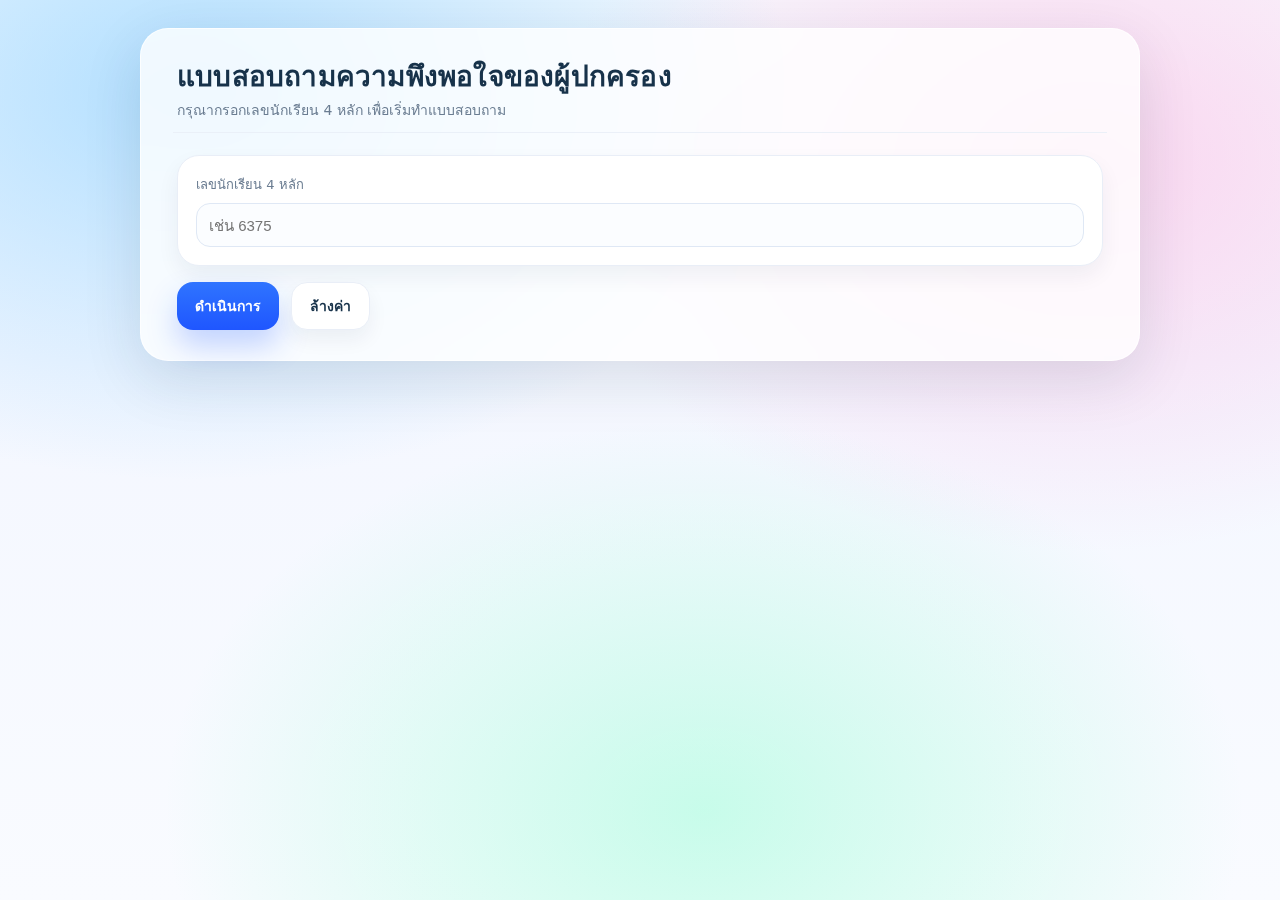
<file: index.html>
<!doctype html>
<html lang="th">
<head>
  <meta charset="UTF-8" />
  <meta name="viewport" content="width=device-width, initial-scale=1" />
  <title>แบบสอบถามความพึงพอใจผู้ปกครอง</title>
  <link rel="stylesheet" href="style.css" />
</head>

<body>
  <div class="container">

    <div class="card">
      <div class="card-header">
        <h1 class="card-title">แบบสอบถามความพึงพอใจของผู้ปกครอง</h1>
        <p class="card-subtitle">กรุณากรอกเลขนักเรียน 4 หลัก เพื่อเริ่มทำแบบสอบถาม</p>
      </div>

      <div class="card-body">
        <div class="box">
          <label>เลขนักเรียน 4 หลัก</label>
          <input id="sid" type="text" inputmode="numeric" maxlength="4" placeholder="เช่น 6375">
        </div>

        <div id="msg" class="msg" style="display:none;"></div>

        <div class="actions">
          <button id="btnGo" class="btn btn-primary">ดำเนินการ</button>
          <button id="btnClear" class="btn btn-outline" type="button">ล้างค่า</button>
        </div>
      </div>
    </div>

  </div>

  <script>
    const sidEl = document.getElementById("sid");
    const msgEl = document.getElementById("msg");

    function showMsg(text){
      msgEl.style.display = "block";
      msgEl.textContent = text;
    }
    function hideMsg(){
      msgEl.style.display = "none";
      msgEl.textContent = "";
    }

    sidEl.addEventListener("input", ()=>{
      sidEl.value = sidEl.value.replace(/\D/g,"").slice(0,4);
      hideMsg();
    });

    document.getElementById("btnGo").addEventListener("click", ()=>{
      const sid = sidEl.value.trim();
      if(!/^\d{4}$/.test(sid)){
        showMsg("⚠️ กรุณากรอกเลขนักเรียนให้ครบ 4 หลัก");
        return;
      }
      location.href = `student.html?sid=${encodeURIComponent(sid)}`;
    });

    document.getElementById("btnClear").addEventListener("click", ()=>{
      sidEl.value = "";
      hideMsg();
      sidEl.focus();
    });
  </script>
</body>
</html>
</file>
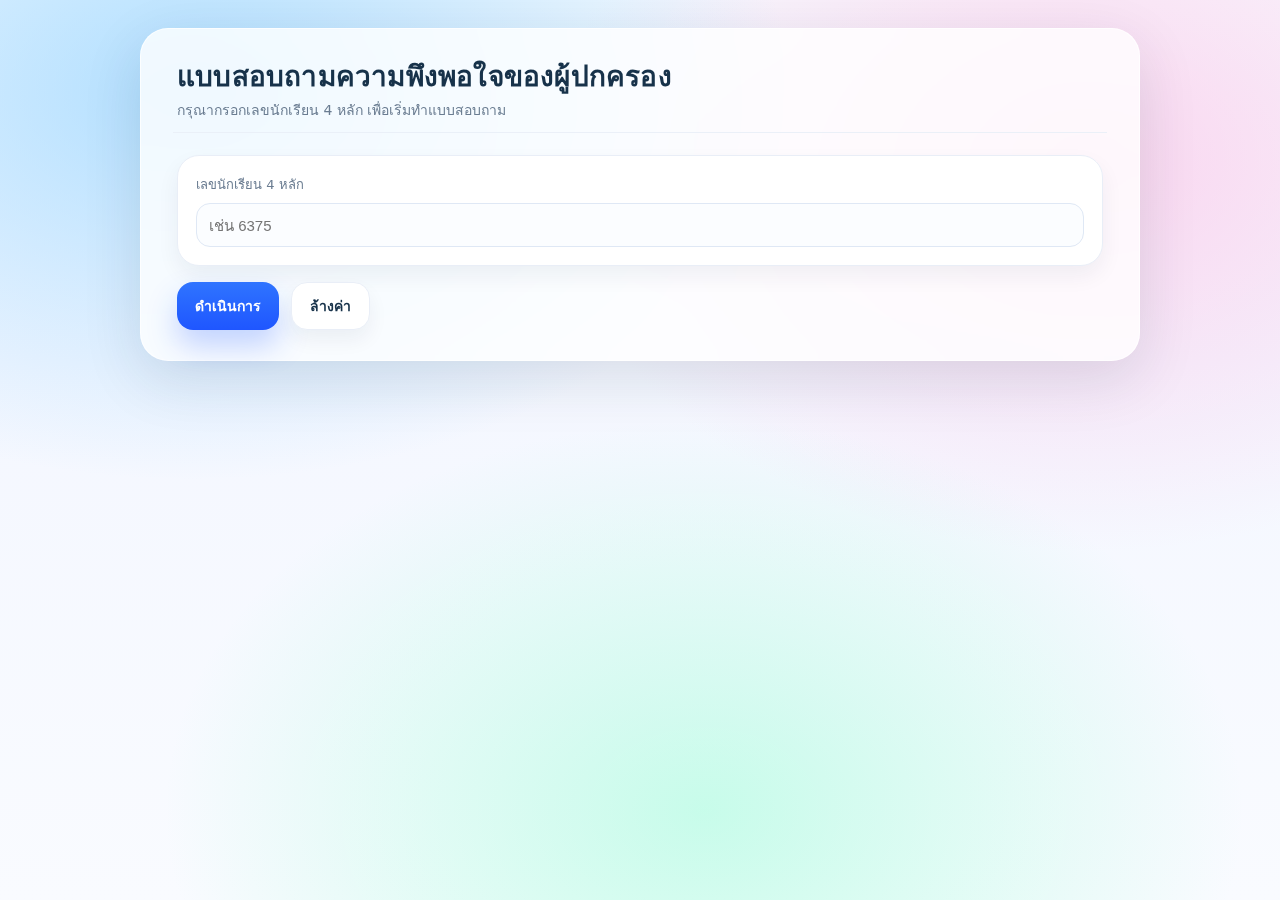
<file: parent-info.html>
<!doctype html>
<html lang="th">
<head>
  <meta charset="UTF-8" />
  <meta name="viewport" content="width=device-width, initial-scale=1" />
  <title>ข้อมูลผู้ปกครอง</title>
  <link rel="stylesheet" href="style.css" />
</head>

<body>
  <div class="container">

    <div class="card">
      <div class="card-header">
        <h1 class="card-title">ข้อมูลผู้ปกครอง</h1>
        <p class="card-subtitle">กรุณากรอกข้อมูลให้ครบถ้วนก่อนทำแบบสอบถาม</p>
      </div>

      <div class="card-body">
        <div class="grid grid-2">

          <div class="box">
            <label>ชื่อบิดา-มารดา / ผู้ปกครอง</label>
            <input id="parentName" type="text" placeholder="เช่น นาย... / นาง... / น.ส...." />
          </div>

          <div class="box">
            <label>อาชีพ</label>
            <input id="parentJob" type="text" placeholder="เช่น รับราชการ / ค้าขาย / รับจ้าง" />
          </div>

          <div class="box">
            <label>เบอร์โทรศัพท์</label>
            <input id="parentPhone" type="text" inputmode="numeric" placeholder="เช่น 08xxxxxxxx" />
          </div>

          <div class="box">
            <label>นักเรียนอาศัยอยู่กับใคร</label>
            <select id="livingWith">
              <option value="">-- เลือก --</option>
              <option value="บิดา">บิดา</option>
              <option value="มารดา">มารดา</option>
              <option value="บิดา-มารดา">บิดา-มารดา</option>
              <option value="ญาติ">ญาติ</option>
              <option value="ผู้ปกครองอื่น">ผู้ปกครองอื่น</option>
            </select>
          </div>

          <div class="box" style="grid-column: 1 / -1;">
            <label>ที่อยู่</label>

            <div class="grid grid-2" style="margin-top:10px;">
              <div>
                <label>บ้านเลขที่</label>
                <input id="addrNo" type="text" placeholder="เช่น 99/1" />
              </div>

              <div>
                <label>หมู่</label>
                <input id="addrMoo" type="text" placeholder="เช่น 3" />
              </div>

              <div>
                <label>ตำบล</label>
                <input id="addrTambon" type="text" placeholder="เช่น ต.เขาน้อย" />
              </div>

              <div>
                <label>อำเภอ</label>
                <input id="addrAmphoe" type="text" placeholder="เช่น อ.เมือง" />
              </div>

              <div>
                <label>จังหวัด</label>
                <input id="addrProvince" type="text" placeholder="เช่น เพชรบูรณ์" />
              </div>

              <div>
                <label>เลขไปรษณีย์</label>
                <input id="addrZip" type="text" inputmode="numeric" maxlength="5" placeholder="เช่น 67160" />
              </div>
            </div>
          </div>

        </div>

        <div id="formMsg" class="msg" style="display:none;"></div>

        <div class="actions">
          <button id="btnNext" class="btn btn-primary" disabled>ถัดไปทำแบบสอบถาม</button>
          <button id="btnBack" class="btn btn-outline">ย้อนกลับ</button>
        </div>
      </div>
    </div>

  </div>

  <script src="script.js"></script>
</body>
</html>
</file>
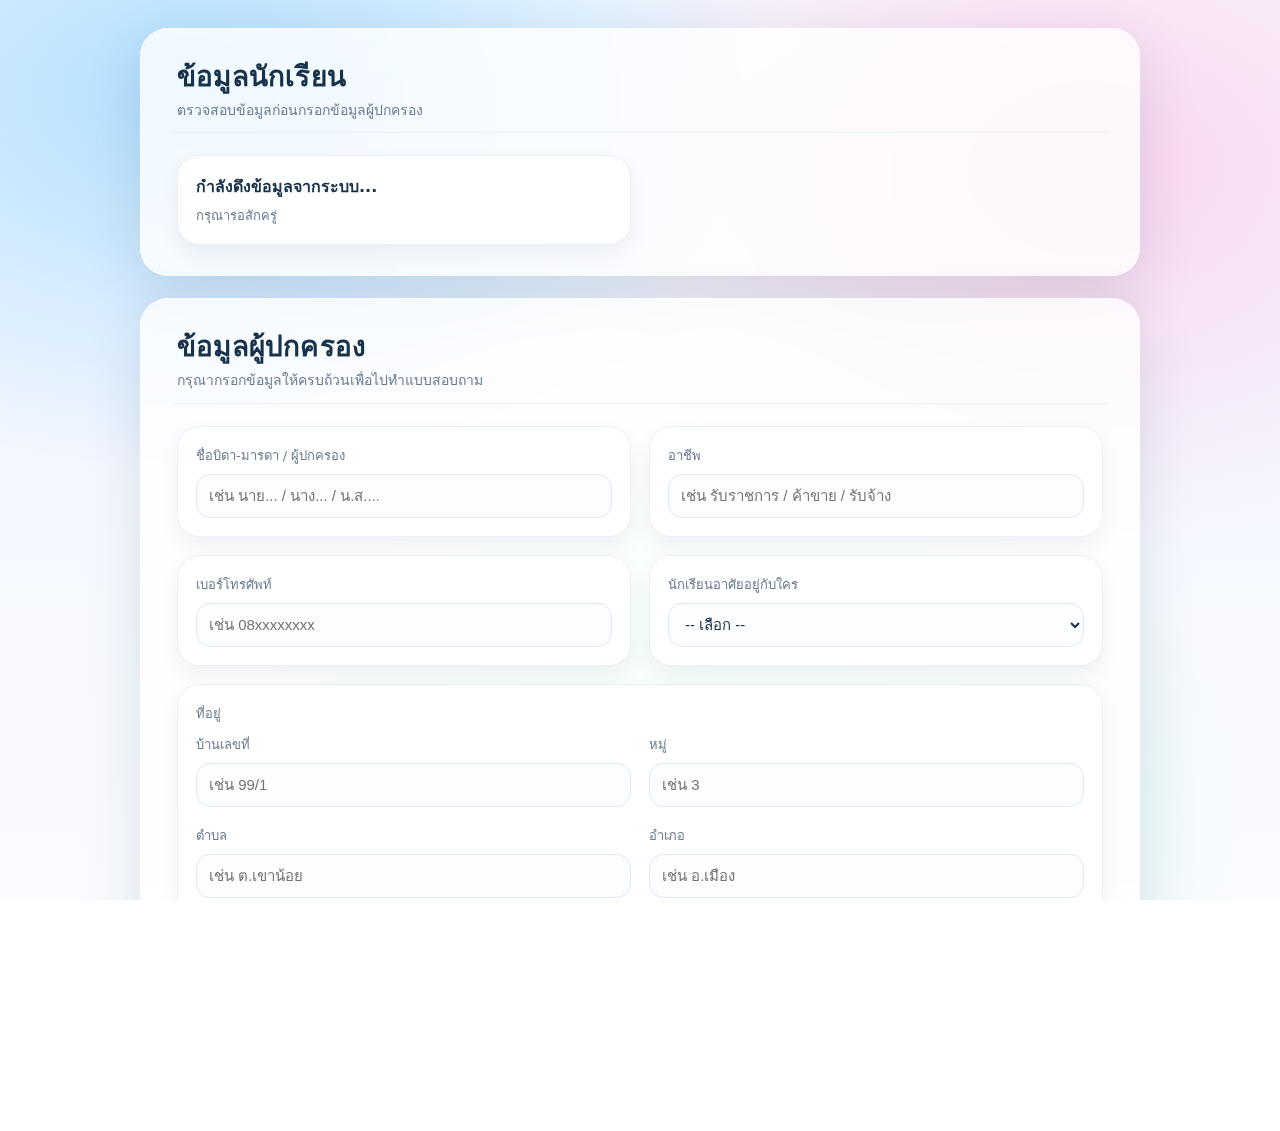
<file: parent.html>
<!doctype html>
<html lang="th">
<head>
  <meta charset="UTF-8" />
  <meta name="viewport" content="width=device-width, initial-scale=1" />
  <title>ข้อมูลผู้ปกครอง</title>
  <link rel="stylesheet" href="style.css" />
</head>

<body>
  <div class="container">

    <!-- ✅ Student info -->
    <div class="card">
      <div class="card-header">
        <h1 class="card-title">ข้อมูลนักเรียน</h1>
        <p class="card-subtitle">ตรวจสอบข้อมูลก่อนกรอกข้อมูลผู้ปกครอง</p>
      </div>

      <div class="card-body">
        <div id="studentGrid" class="grid grid-2">
          <div class="box">
            <b>กำลังดึงข้อมูลจากระบบ...</b>
            <div class="muted">กรุณารอสักครู่</div>
          </div>
        </div>

        <div id="studentMsg" class="msg" style="display:none;"></div>
      </div>
    </div>

    <!-- ✅ Parent info -->
    <div class="card">
      <div class="card-header">
        <h2 class="card-title">ข้อมูลผู้ปกครอง</h2>
        <p class="card-subtitle">กรุณากรอกข้อมูลให้ครบถ้วนเพื่อไปทำแบบสอบถาม</p>
      </div>

      <div class="card-body">
        <div class="grid grid-2">

          <div class="box">
            <label>ชื่อบิดา-มารดา / ผู้ปกครอง</label>
            <input id="parentName" type="text" placeholder="เช่น นาย... / นาง... / น.ส...." />
          </div>

          <div class="box">
            <label>อาชีพ</label>
            <input id="parentJob" type="text" placeholder="เช่น รับราชการ / ค้าขาย / รับจ้าง" />
          </div>

          <div class="box">
            <label>เบอร์โทรศัพท์</label>
            <input id="parentPhone" type="text" inputmode="numeric" placeholder="เช่น 08xxxxxxxx" />
          </div>

          <div class="box">
            <label>นักเรียนอาศัยอยู่กับใคร</label>
            <select id="livingWith">
              <option value="">-- เลือก --</option>
              <option value="บิดา">บิดา</option>
              <option value="มารดา">มารดา</option>
              <option value="บิดา-มารดา">บิดา-มารดา</option>
              <option value="ญาติ">ญาติ</option>
              <option value="ผู้ปกครองอื่น">ผู้ปกครองอื่น</option>
            </select>
          </div>

          <!-- ✅ Address split -->
          <div class="box" style="grid-column: 1 / -1;">
            <label>ที่อยู่</label>

            <div class="grid grid-2" style="margin-top:10px;">
              <div>
                <label>บ้านเลขที่</label>
                <input id="addrNo" type="text" placeholder="เช่น 99/1" />
              </div>

              <div>
                <label>หมู่</label>
                <input id="addrMoo" type="text" placeholder="เช่น 3" />
              </div>

              <div>
                <label>ตำบล</label>
                <input id="addrTambon" type="text" placeholder="เช่น ต.เขาน้อย" />
              </div>

              <div>
                <label>อำเภอ</label>
                <input id="addrAmphoe" type="text" placeholder="เช่น อ.เมือง" />
              </div>

              <div>
                <label>จังหวัด</label>
                <input id="addrProvince" type="text" placeholder="เช่น เพชรบูรณ์" />
              </div>

              <div>
                <label>เลขไปรษณีย์</label>
                <input id="addrZip" type="text" inputmode="numeric" maxlength="5" placeholder="เช่น 67160" />
              </div>
            </div>
          </div>
        </div>

        <div id="formMsg" class="msg" style="display:none;"></div>

        <div class="actions">
          <button id="btnNext" class="btn btn-primary" disabled>ถัดไปทำแบบสอบถาม</button>
          <button id="btnBack" class="btn btn-outline">ย้อนกลับ</button>
        </div>
      </div>
    </div>

  </div>

  <script src="script.js"></script>
</body>
</html>
</file>
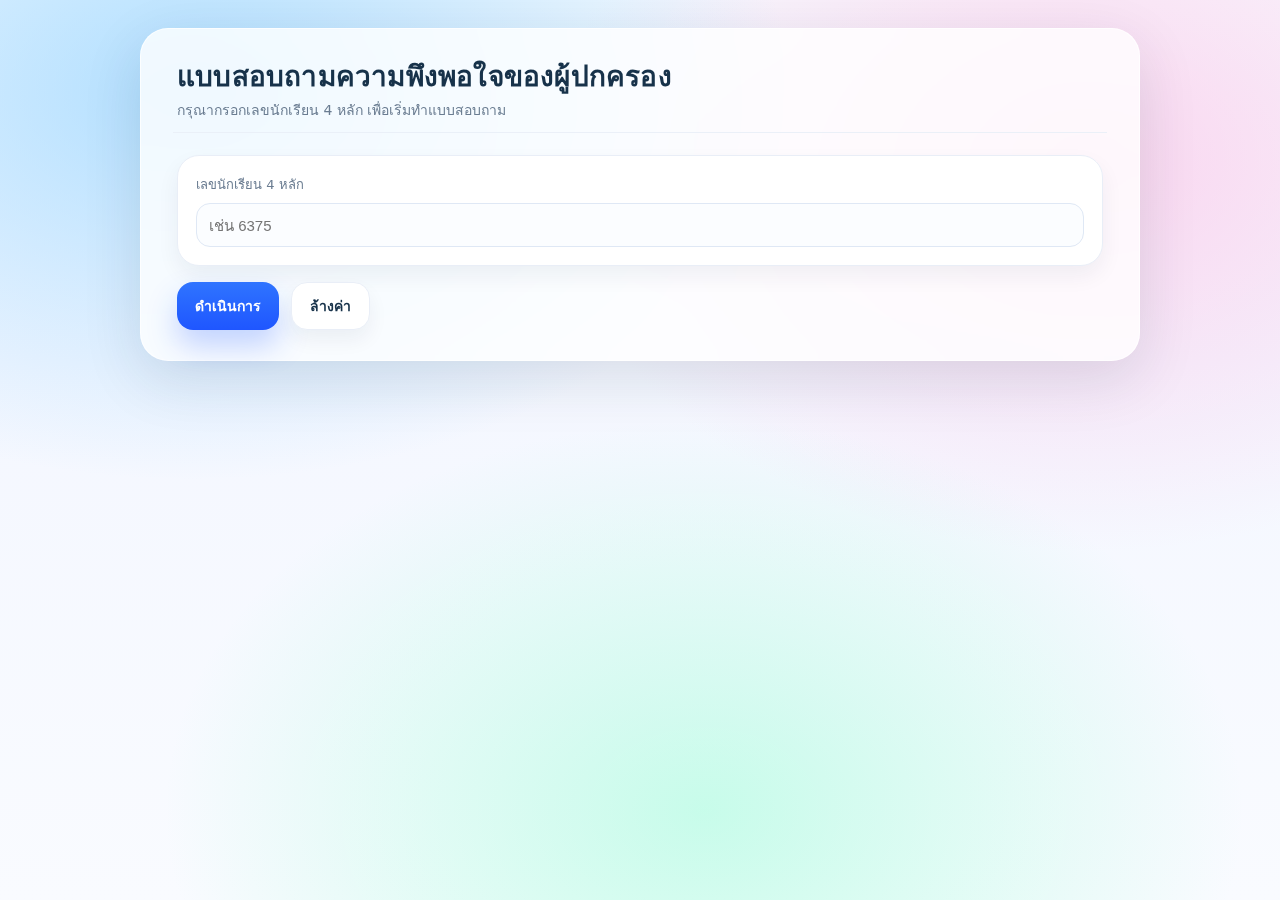
<file: student.html>
<!doctype html>
<html lang="th">
<head>
  <meta charset="UTF-8" />
  <meta name="viewport" content="width=device-width, initial-scale=1" />
  <title>ข้อมูลนักเรียน</title>
  <link rel="stylesheet" href="style.css" />
</head>

<body>
  <div class="container">

    <div class="card">
      <div class="card-header">
        <h1 class="card-title">ข้อมูลนักเรียน</h1>
        <p class="card-subtitle">ตรวจสอบข้อมูลนักเรียนก่อนกรอกข้อมูลผู้ปกครอง</p>
      </div>

      <div class="card-body">
        <div id="studentGrid" class="grid grid-2">
          <div class="box">
            <b>กำลังดึงข้อมูลจากระบบ...</b>
            <div class="muted">กรุณารอสักครู่</div>
          </div>
        </div>

        <div id="studentMsg" class="msg" style="display:none;"></div>

        <div class="actions">
          <button id="btnNextToParent" class="btn btn-primary">ถัดไปกรอกข้อมูลผู้ปกครอง</button>
          <button id="btnBack" class="btn btn-outline">ย้อนกลับ</button>
        </div>
      </div>
    </div>

  </div>

  <script src="script.js"></script>
</body>
</html>
</file>
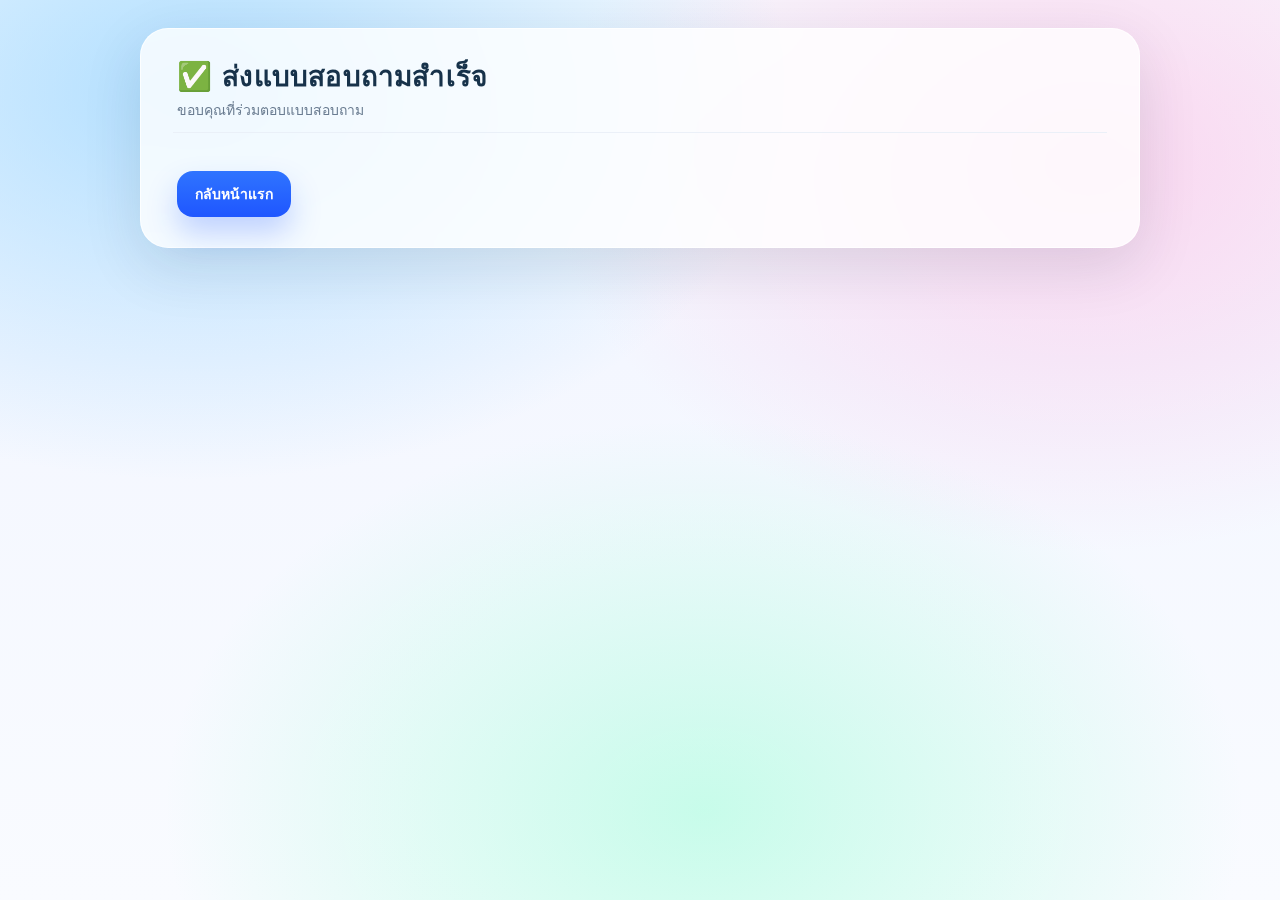
<file: success.html>
<!doctype html>
<html lang="th">
<head>
  <meta charset="UTF-8" />
  <meta name="viewport" content="width=device-width, initial-scale=1" />
  <title>สำเร็จ</title>
  <link rel="stylesheet" href="style.css" />
</head>

<body>
  <div class="container">
    <div class="card">
      <div class="card-header">
        <h1 class="card-title">✅ ส่งแบบสอบถามสำเร็จ</h1>
        <p class="card-subtitle">ขอบคุณที่ร่วมตอบแบบสอบถาม</p>
      </div>

      <div class="card-body">
        <div class="actions">
          <button class="btn btn-primary" onclick="location.href='index.html'">กลับหน้าแรก</button>
        </div>
      </div>
    </div>
  </div>
</body>
</html>
</file>
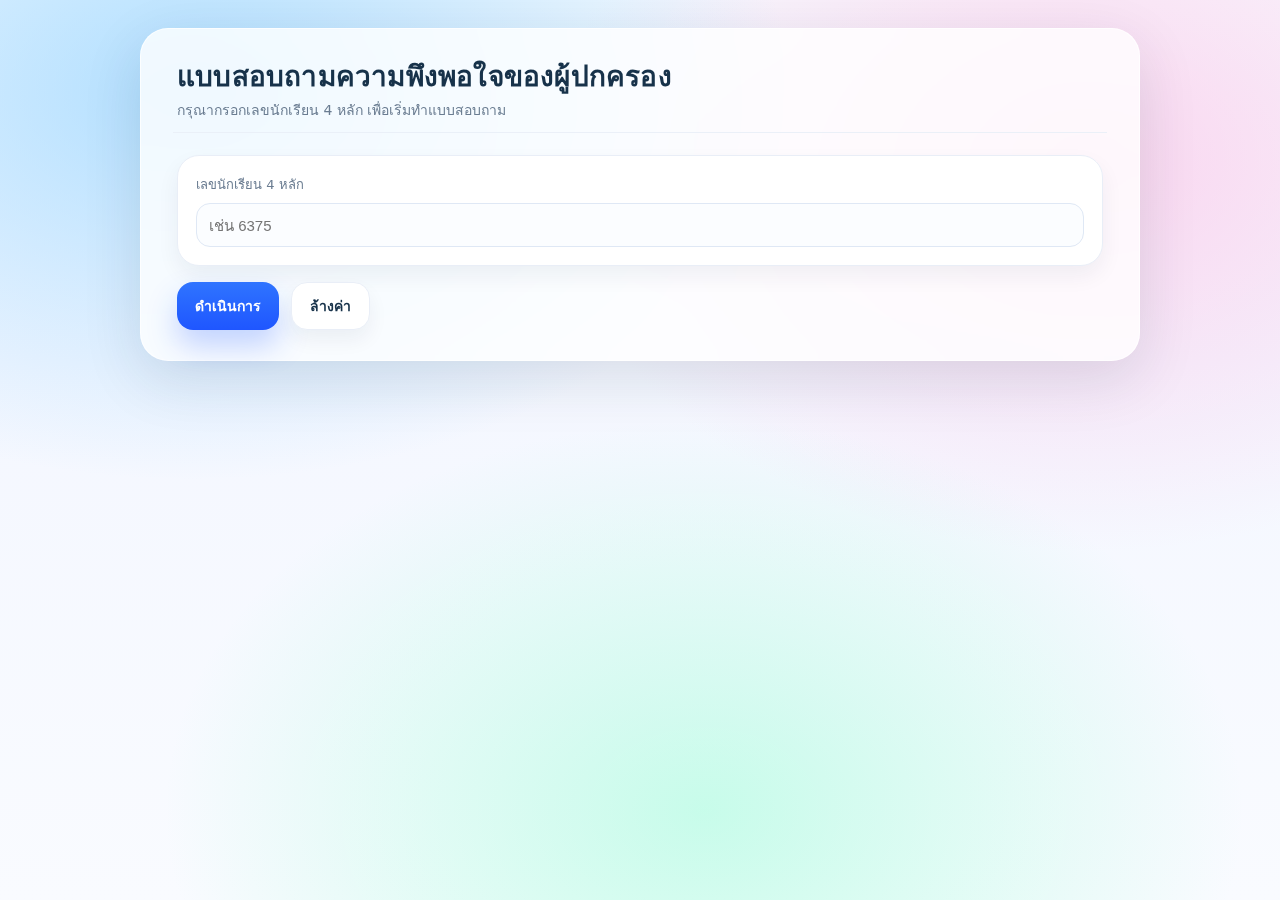
<file: survey.html>
<!doctype html>
<html lang="th">
<head>
  <meta charset="UTF-8" />
  <meta name="viewport" content="width=device-width, initial-scale=1" />
  <title>แบบสอบถาม</title>
  <link rel="stylesheet" href="style.css" />
</head>

<body>
  <div class="container">

    <div class="card">
      <div class="card-header">
        <h1 class="card-title">แบบสอบถามความพึงพอใจ</h1>
        <p class="card-subtitle">โปรดเลือกคำตอบที่ตรงกับความคิดเห็นของท่าน</p>
      </div>

      <div class="card-body">
        <div id="surveyList"></div>

        <div id="submitError" class="msg" style="display:none;"></div>
        <div id="submitMsg" class="muted" style="margin-top:10px;"></div>

        <div class="actions">
          <button id="btnSubmit" class="btn btn-primary">ส่งแบบสอบถาม</button>
          <button id="btnBack" class="btn btn-outline">ย้อนกลับ</button>
        </div>
      </div>
    </div>

  </div>

  <script src="script.js"></script>
</body>
</html>
</file>
<file: style.css>
:root{
  --bg1:#bfe6ff;
  --bg2:#ffd3ea;
  --bg3:#bfffe1;

  --card:#ffffffcc;
  --cardSolid:#ffffff;
  --border:#e9eef7;

  --text:#17324a;
  --muted:#6a7c91;

  --blue1:#2f74ff;
  --blue2:#1f56ff;

  --shadow: 0 18px 60px rgba(18, 38, 63, .12);
  --radius: 28px;
  --radius2: 18px;
}

*{ box-sizing:border-box; }

html, body { height:100%; width:100%; overflow-x:hidden; }

body{
  margin:0;
  font-family: "Prompt", system-ui, -apple-system, Segoe UI, Roboto, Arial, sans-serif;
  color: var(--text);

  background:
    radial-gradient(1000px 650px at 15% 10%, rgba(120,200,255,.55), transparent 60%),
    radial-gradient(900px 650px at 85% 18%, rgba(255,170,220,.45), transparent 60%),
    radial-gradient(900px 650px at 55% 90%, rgba(120,255,200,.38), transparent 60%),
    linear-gradient(180deg, #f7fbff 0%, #f4f7ff 40%, #f9fbff 100%);
  background-attachment: fixed;
}

/* ===========================
   ✅ Container: Mobile-friendly
   =========================== */
.container{
  width: min(1000px, calc(100% - 32px));
  margin: 28px auto;
}

/* ลดขอบบนมือถือ + กันล้น */
@media (max-width: 640px){
  .container{
    width: calc(100% - 20px);
    margin: 18px auto;
  }
}

.card{
  background: var(--card);
  border: 1px solid rgba(255,255,255,.75);
  border-radius: var(--radius);
  box-shadow: var(--shadow);
  padding: 26px 32px;
  margin-bottom: 22px;
  backdrop-filter: blur(14px);
  -webkit-backdrop-filter: blur(14px);
}

.card-header{
  padding: 4px 4px 12px;
  border-bottom: 1px solid rgba(233,238,247,.9);
  margin-bottom: 18px;
}

.card-title{
  margin:0;
  font-size: 28px;
  letter-spacing: .2px;
  line-height: 1.25;
}

.card-subtitle{
  margin:6px 0 0;
  color: var(--muted);
  font-size: 14px;
  line-height: 1.45;
}

.card-body{ padding: 4px; }

.grid{
  display:grid;
  gap: 18px;
}
.grid-2{
  grid-template-columns: repeat(2, minmax(0,1fr));
}

@media (max-width: 820px){
  .grid-2{ grid-template-columns: 1fr; }
  .card{ padding: 18px 16px; border-radius: 22px; }
  .card-title{ font-size: 22px; }
  .card-body{ padding: 0; }
}

.box{
  background: var(--cardSolid);
  border: 1px solid var(--border);
  border-radius: 22px;
  padding: 18px 18px;
  box-shadow: 0 10px 22px rgba(18,38,63,.06);
}

@media (max-width: 640px){
  .box{ padding: 14px 14px; border-radius: 18px; }
}

label{
  display:block;
  color: var(--muted);
  font-size: 13px;
  margin-bottom: 8px;
}

input, select{
  width: 100%;
  height: 44px;
  border-radius: 14px;
  border: 1px solid #dfe8f5;
  padding: 10px 12px;
  font-size: 15px;
  outline: none;
  transition: .12s ease;
  background: #fbfdff;
  color: var(--text);
}

input:focus, select:focus{
  border-color: rgba(47,116,255,.55);
  box-shadow: 0 10px 18px rgba(47,116,255,.12);
}

.actions{
  display:flex;
  gap: 12px;
  margin-top: 16px;
  flex-wrap:wrap;
}

.btn{
  border:none;
  cursor:pointer;
  border-radius: 16px;
  padding: 12px 18px;
  font-weight: 800;
  font-size: 14px;
  transition: transform .12s ease, box-shadow .12s ease, opacity .12s ease;
}

.btn-primary{
  background: linear-gradient(180deg, var(--blue1), var(--blue2));
  color:#fff;
  box-shadow: 0 16px 30px rgba(31,86,255,.25);
}

.btn-primary:hover{ transform: translateY(-1px); }

.btn-primary:disabled{
  opacity:.55;
  cursor:not-allowed;
  transform:none;
  box-shadow:none;
}

.btn-outline{
  background: #ffffff;
  color: var(--text);
  border: 1px solid var(--border);
  box-shadow: 0 10px 20px rgba(18,38,63,.06);
}

@media (max-width: 640px){
  .btn{
    width: 100%;
    justify-content: center;
    padding: 12px 16px;
  }
}

.msg{
  margin-top: 12px;
  padding: 12px 14px;
  border-radius: 16px;
  background: #fff4d6;
  border: 1px solid #ffe2a1;
  color: #7a5c00;
  font-weight: 700;
}

.msg.ok{
  background: #eafff3;
  border: 1px solid #baf2d1;
  color: #0c6b3b;
}

.muted{
  color: var(--muted);
  font-size: 13px;
  margin-top: 6px;
}

/* ===========================
   ✅ Survey (แนวนอน 4 ปุ่ม)
   ปรับใหม่ให้ fit มือถือแบบชัวร์
   =========================== */

.survey-item{
  background: #ffffff;
  border: 1px solid var(--border);
  border-radius: 22px;
  padding: 16px 18px;
  box-shadow: 0 10px 22px rgba(18,38,63,.05);
  margin-bottom: 16px;
}

@media (max-width: 640px){
  .survey-item{
    padding: 14px 14px;
    border-radius: 18px;
  }
}

.survey-q{
  font-weight: 900;
  margin-bottom: 10px;
  line-height: 1.45;
  font-size: 15px;
}

.survey-row{
  display: grid;
  grid-template-columns: 1fr;
  gap: 12px;
}

.survey-options.horizontal-4{
  display: grid;
  grid-template-columns: repeat(4, minmax(0, 1fr)); /* ✅ ไม่บังคับ 110px แล้ว */
  gap: 10px;
}

/* ปุ่มตอบแบบ pill */
.survey-options .opt.pill{
  position: relative;
  display: flex;
  justify-content: center;
  align-items: center;

  padding: 10px 10px;
  border-radius: 999px;
  border: 1px solid #dfe8f5;
  background: #fbfdff;
  cursor: pointer;
  user-select: none;
  transition: .15s ease;
  font-weight: 900;
  font-size: 13px;
  text-align: center;
}

/* ซ่อน radio */
.survey-options .opt.pill input{
  position: absolute;
  opacity: 0;
  pointer-events: none;
}

.survey-options .opt.pill:hover{
  transform: translateY(-1px);
  border-color: rgba(0,0,0,0.18);
  box-shadow: 0 10px 20px rgba(18,38,63,.08);
}

/* ตอนเลือก */
.survey-options .opt.pill:has(input:checked){
  border-color: rgba(47,116,255,.55);
  background: rgba(47,116,255,.10);
  box-shadow: 0 12px 24px rgba(31,86,255,.18);
}

/* textarea */
.textarea{
  width: 100%;
  border-radius: 14px;
  border: 1px solid #dfe8f5;
  padding: 12px;
  font-size: 15px;
  outline: none;
  background: #fbfdff;
  color: var(--text);
  resize: vertical;
}

.textarea:focus{
  border-color: rgba(47,116,255,.55);
  box-shadow: 0 10px 18px rgba(47,116,255,.12);
}

/* ✅ mobile: 2 คอลัมน์พอดีจอ */
@media (max-width: 640px){
  .survey-options.horizontal-4{
    grid-template-columns: repeat(2, minmax(0, 1fr));
  }
}

/* ✅ small mobile: 1 คอลัมน์ (จอแคบมากๆ) */
@media (max-width: 360px){
  .survey-options.horizontal-4{
    grid-template-columns: 1fr;
  }
}
/* ✅ จัดตัวเลือกให้ compact บนมือถือ */
@media (max-width: 640px) {
  .survey-options.vertical {
    display: grid;
    grid-template-columns: repeat(2, minmax(0, 1fr));
    gap: 10px 12px;
  }

  .survey-options.vertical label {
    display: flex;
    align-items: center;
    gap: 10px;
    padding: 10px 12px;
    border: 1px solid #dfe8f5;
    border-radius: 14px;
    background: #fbfdff;
    font-weight: 800;
  }

  .survey-options.vertical input[type="radio"]{
    width: 20px;
    height: 20px;
    margin: 0;
  }
}
</file>
